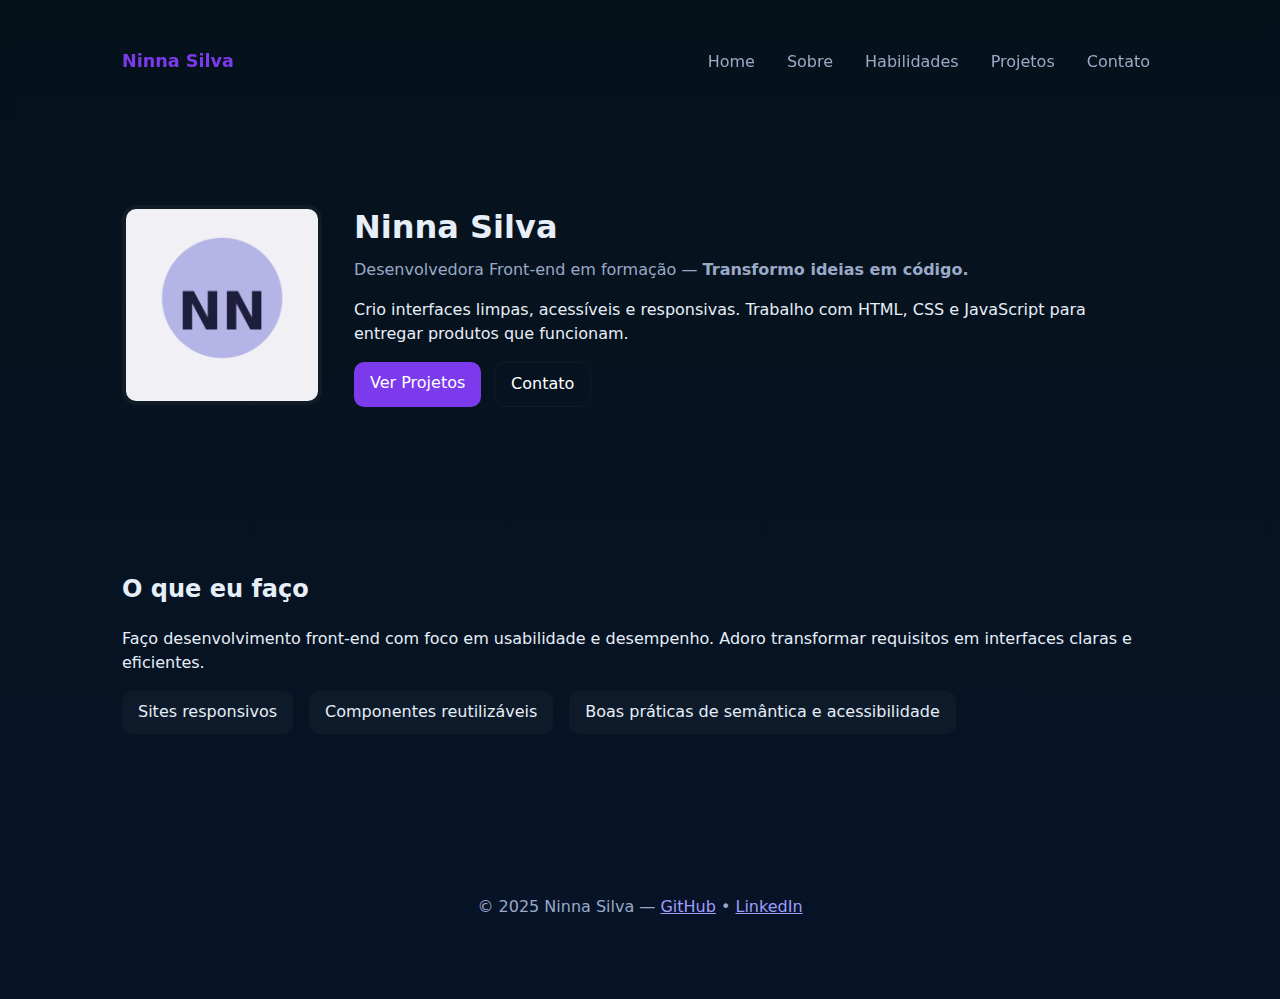
<file: index.html>
<!doctype html>
<html lang="pt-BR">
<head>
  <meta charset="utf-8" />
  <meta name="viewport" content="width=device-width,initial-scale=1" />
  <title>Portfólio — Ninna Silva</title>
  <link rel="stylesheet" href="assets/css/style.css">
  <script defer src="assets/js/main.js"></script>
</head>
<body>
  <header class="site-header">
    <div class="container header-inner">
      <a class="brand" href="index.html">Ninna Silva</a>
      <button class="nav-toggle" aria-label="Abrir menu">☰</button>
      <nav class="nav" id="main-nav">
        <a href="index.html">Home</a>
        <a href="about.html">Sobre</a>
        <a href="skills.html">Habilidades</a>
        <a href="projects.html">Projetos</a>
        <a href="contact.html">Contato</a>
      </nav>
    </div>
  </header>

  <main>
    <section class="hero">
      <div class="container hero-inner">
        <img class="profile" src="assets/img/profile.png" alt="Foto profissional de Ninna">
        <div class="hero-text">
          <h1>Ninna Silva</h1>
          <p class="lead">Desenvolvedora Front-end em formação — <strong>Transformo ideias em código.</strong></p>
          <p>Crio interfaces limpas, acessíveis e responsivas. Trabalho com HTML, CSS e JavaScript para entregar produtos que funcionam.</p>
          <div class="cta-row">
            <a class="btn" href="projects.html">Ver Projetos</a>
            <a class="btn ghost" href="contact.html">Contato</a>
          </div>
        </div>
      </div>
    </section>

    <section class="summary container">
      <h2>O que eu faço</h2>
      <p>Faço desenvolvimento front-end com foco em usabilidade e desempenho. Adoro transformar requisitos em interfaces claras e eficientes.</p>
      <ul class="highlights">
        <li>Sites responsivos</li>
        <li>Componentes reutilizáveis</li>
        <li>Boas práticas de semântica e acessibilidade</li>
      </ul>
    </section>
  </main>

  <footer class="site-footer">
    <div class="container">
      <p>© 2025 Ninna Silva — <a href="https://github.com/seu-usuario">GitHub</a> • <a href="https://www.linkedin.com/in/seu-perfil">LinkedIn</a></p>
    </div>
  </footer>
</body>
</html>
</file>
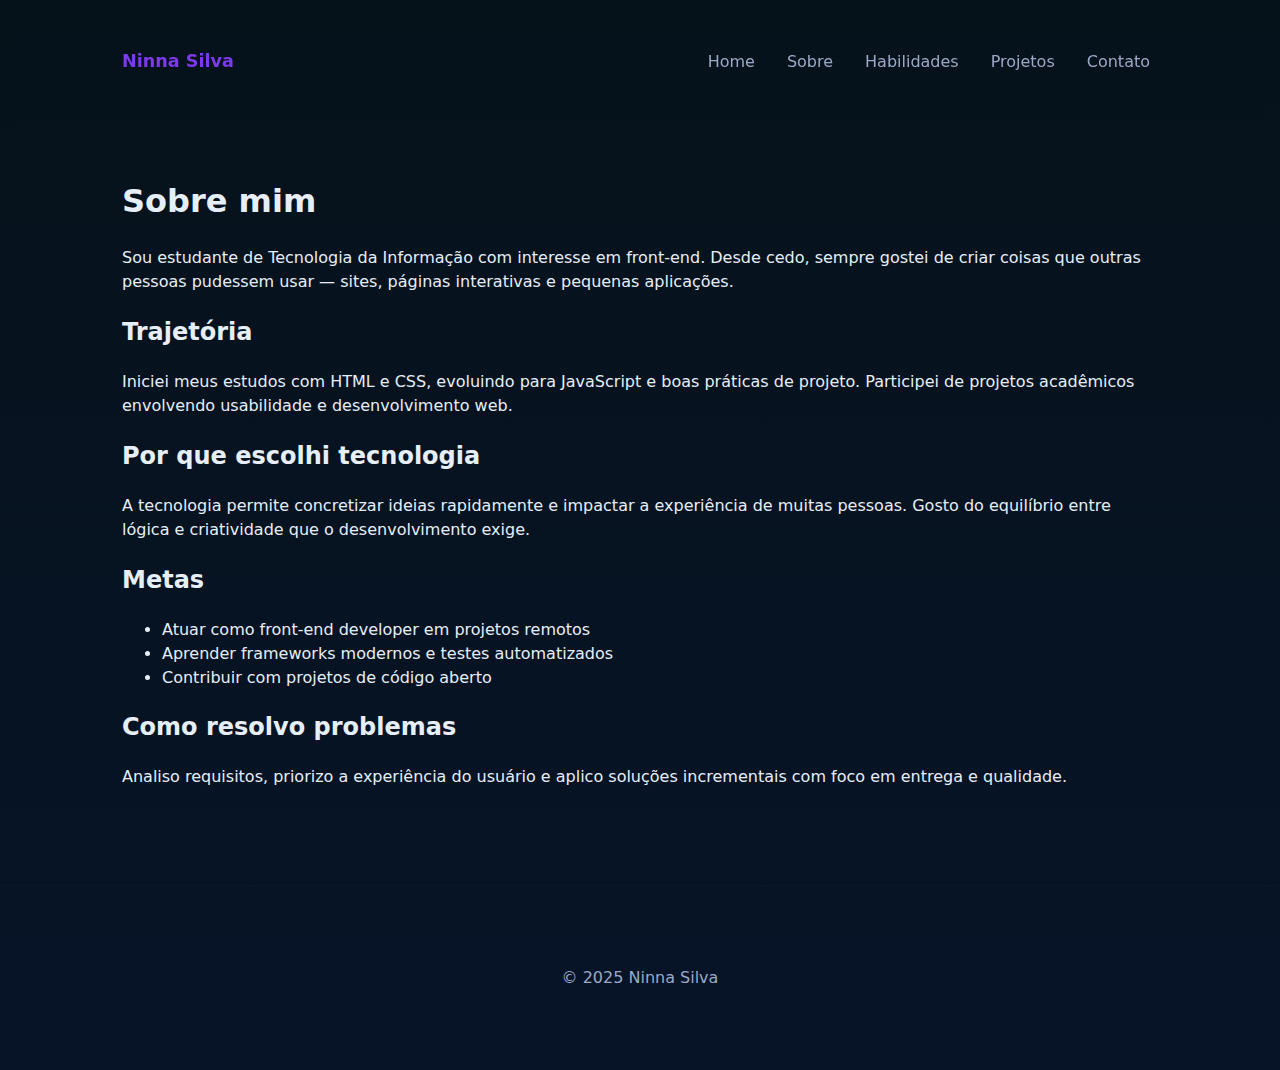
<file: about.html>
<!doctype html>
<html lang="pt-BR">
<head>
  <meta charset="utf-8" />
  <meta name="viewport" content="width=device-width,initial-scale=1" />
  <title>Sobre — Ninna Silva</title>
  <link rel="stylesheet" href="assets/css/style.css">
  <script defer src="assets/js/main.js"></script>
</head>
<body>
  <header class="site-header">
    <div class="container header-inner">
      <a class="brand" href="index.html">Ninna Silva</a>
      <button class="nav-toggle" aria-label="Abrir menu">☰</button>
      <nav class="nav" id="main-nav">
        <a href="index.html">Home</a>
        <a href="about.html">Sobre</a>
        <a href="skills.html">Habilidades</a>
        <a href="projects.html">Projetos</a>
        <a href="contact.html">Contato</a>
      </nav>
    </div>
  </header>

  <main class="container">
    <section class="about">
      <h1>Sobre mim</h1>
      <p>Sou estudante de Tecnologia da Informação com interesse em front-end. Desde cedo, sempre gostei de criar coisas que outras pessoas pudessem usar — sites, páginas interativas e pequenas aplicações.</p>
      <h2>Trajetória</h2>
      <p>Iniciei meus estudos com HTML e CSS, evoluindo para JavaScript e boas práticas de projeto. Participei de projetos acadêmicos envolvendo usabilidade e desenvolvimento web.</p>
      <h2>Por que escolhi tecnologia</h2>
      <p>A tecnologia permite concretizar ideias rapidamente e impactar a experiência de muitas pessoas. Gosto do equilíbrio entre lógica e criatividade que o desenvolvimento exige.</p>
      <h2>Metas</h2>
      <ul>
        <li>Atuar como front-end developer em projetos remotos</li>
        <li>Aprender frameworks modernos e testes automatizados</li>
        <li>Contribuir com projetos de código aberto</li>
      </ul>
      <h2>Como resolvo problemas</h2>
      <p>Analiso requisitos, priorizo a experiência do usuário e aplico soluções incrementais com foco em entrega e qualidade.</p>
    </section>
  </main>

  <footer class="site-footer">
    <div class="container"><p>© 2025 Ninna Silva</p></div>
  </footer>
</body>
</html>
</file>
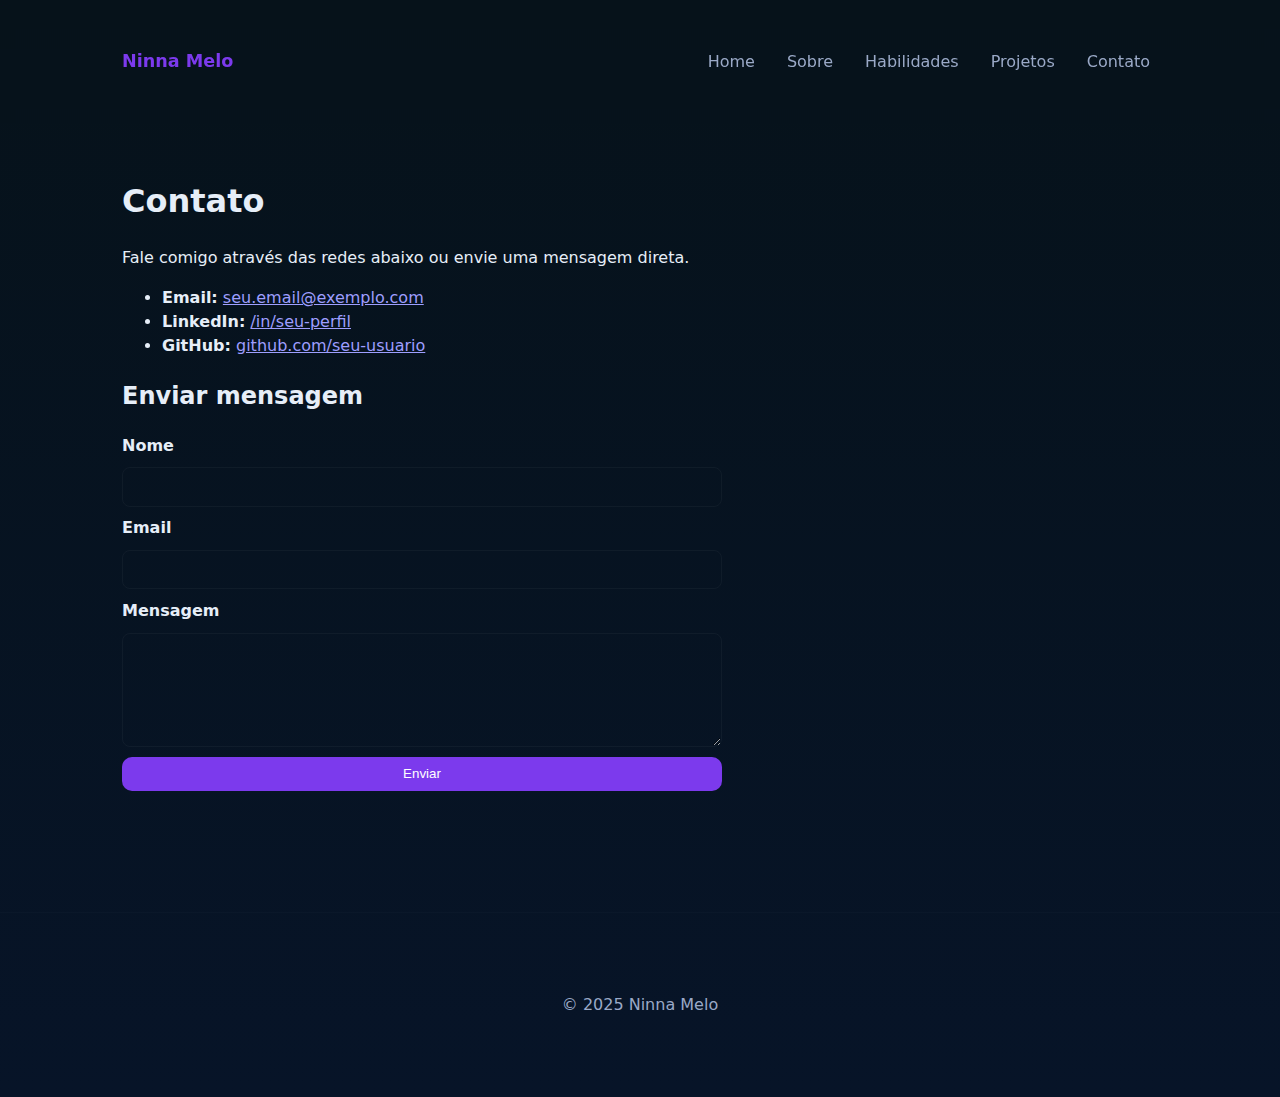
<file: contact.html>
<!doctype html>
<html lang="pt-BR">
<head>
  <meta charset="utf-8" />
  <meta name="viewport" content="width=device-width,initial-scale=1" />
  <title>Contato — Ninna Melo</title>
  <link rel="stylesheet" href="assets/css/style.css">
  <script defer src="assets/js/main.js"></script>
</head>
<body>
  <header class="site-header">
    <div class="container header-inner">
      <a class="brand" href="index.html">Ninna Melo</a>
      <button class="nav-toggle" aria-label="Abrir menu">☰</button>
      <nav class="nav" id="main-nav">
        <a href="index.html">Home</a>
        <a href="about.html">Sobre</a>
        <a href="skills.html">Habilidades</a>
        <a href="projects.html">Projetos</a>
        <a href="contact.html">Contato</a>
      </nav>
    </div>
  </header>

  <main class="container">
    <h1>Contato</h1>
    <p>Fale comigo através das redes abaixo ou envie uma mensagem direta.</p>
    <ul class="contact-list">
      <li><strong>Email:</strong> <a href="mailto:seu.email@exemplo.com">seu.email@exemplo.com</a></li>
      <li><strong>LinkedIn:</strong> <a href="https://www.linkedin.com/in/seu-perfil">/in/seu-perfil</a></li>
      <li><strong>GitHub:</strong> <a href="https://github.com/seu-usuario">github.com/seu-usuario</a></li>
    </ul>

    <h2>Enviar mensagem</h2>
    <form id="contact-form">
      <label for="name">Nome</label>
      <input id="name" name="name" required>
      <label for="email">Email</label>
      <input id="email" name="email" type="email" required>
      <label for="message">Mensagem</label>
      <textarea id="message" name="message" rows="6" required></textarea>
      <button class="btn" type="submit">Enviar</button>
      <p id="form-status" aria-live="polite"></p>
    </form>
  </main>

  <footer class="site-footer">
    <div class="container"><p>© 2025 Ninna Melo</p></div>
  </footer>
</body>
</html>
</file>
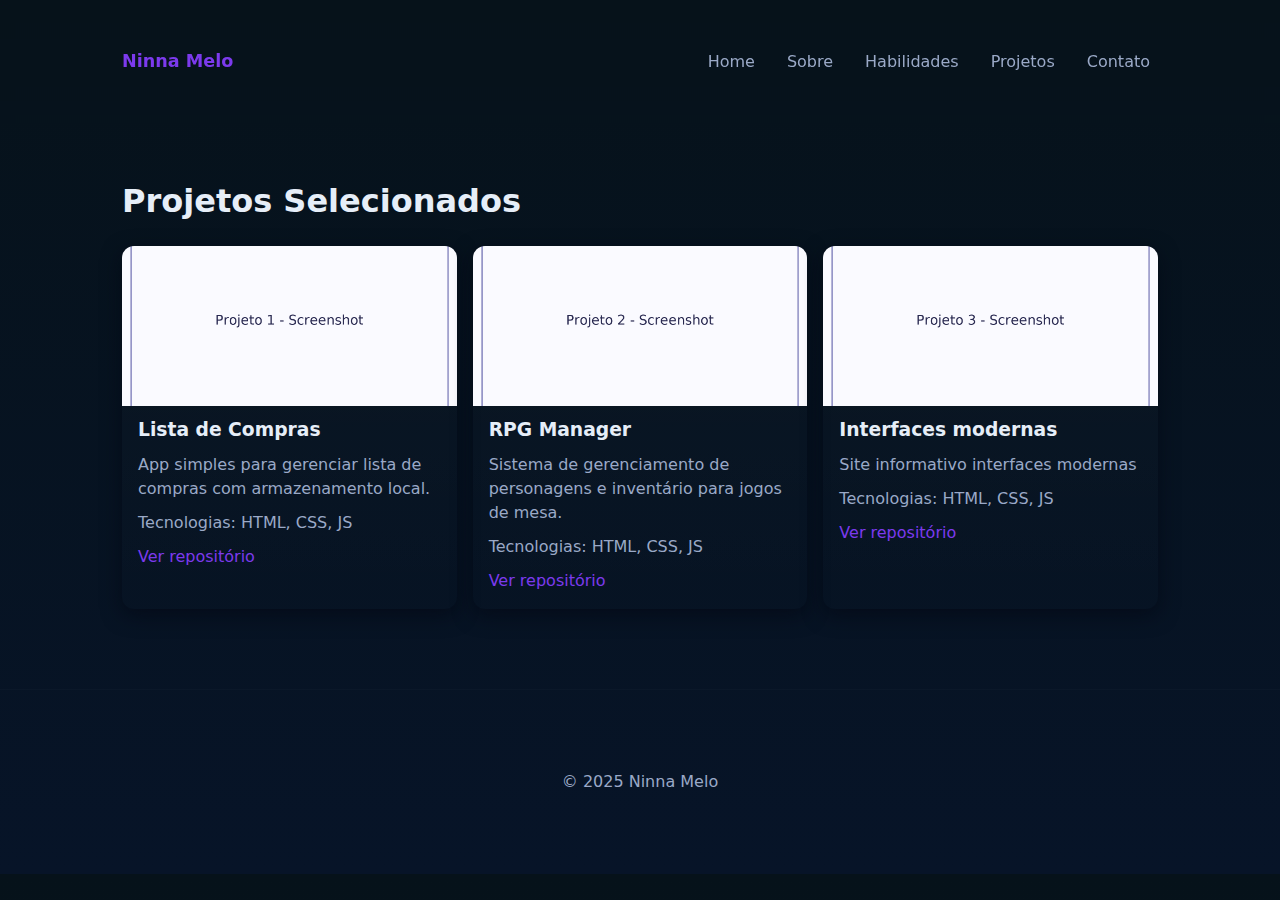
<file: projects.html>
<!doctype html>
<html lang="pt-BR">
<head>
  <meta charset="utf-8" />
  <meta name="viewport" content="width=device-width,initial-scale=1" />
  <title>Projetos — Ninna Melo</title>
  <link rel="stylesheet" href="assets/css/style.css">
  <script defer src="assets/js/main.js"></script>
</head>
<body>
  <header class="site-header">
    <div class="container header-inner">
      <a class="brand" href="index.html">Ninna Melo</a>
      <button class="nav-toggle" aria-label="Abrir menu">☰</button>
      <nav class="nav" id="main-nav">
        <a href="index.html">Home</a>
        <a href="about.html">Sobre</a>
        <a href="skills.html">Habilidades</a>
        <a href="projects.html">Projetos</a>
        <a href="contact.html">Contato</a>
      </nav>
    </div>
  </header>

  <main class="container">
    <h1>Projetos Selecionados</h1>
    <div class="projects-grid">
      <article class="card">
        <img src="projects/proj1.png" alt="Projeto 1 screenshot">
        <h3>Lista de Compras</h3>
        <p>App simples para gerenciar lista de compras com armazenamento local.</p>
        <p class="meta">Tecnologias: HTML, CSS, JS</p>
        <a class="repo" href="https://ninna108.github.io/lista_de_compras/" target="_blank">Ver repositório</a>
      </article>

      <article class="card">
        <img src="projects/proj2.png" alt="Projeto 2 screenshot">
        <h3>RPG Manager</h3>
        <p>Sistema de gerenciamento de personagens e inventário para jogos de mesa.</p>
        <p class="meta">Tecnologias: HTML, CSS, JS</p>
        <a class="repo" href="https://ninna108.github.io/Entrega_CSS3/" target="_blank">Ver repositório</a>
      </article>

      <article class="card">
        <img src="projects/proj3.png" alt="Projeto 3 screenshot">
        <h3>Interfaces modernas</h3>
        <p>Site informativo interfaces modernas</p>
        <p class="meta">Tecnologias: HTML, CSS, JS</p>
        <a class="repo" href="https://ninna108.github.io/Entrega_CSS3_site/" target="_blank">Ver repositório</a>
      </article>
    </div>
  </main>

  <footer class="site-footer">
    <div class="container"><p>© 2025 Ninna Melo</p></div>
  </footer>
</body>
</html>
</file>
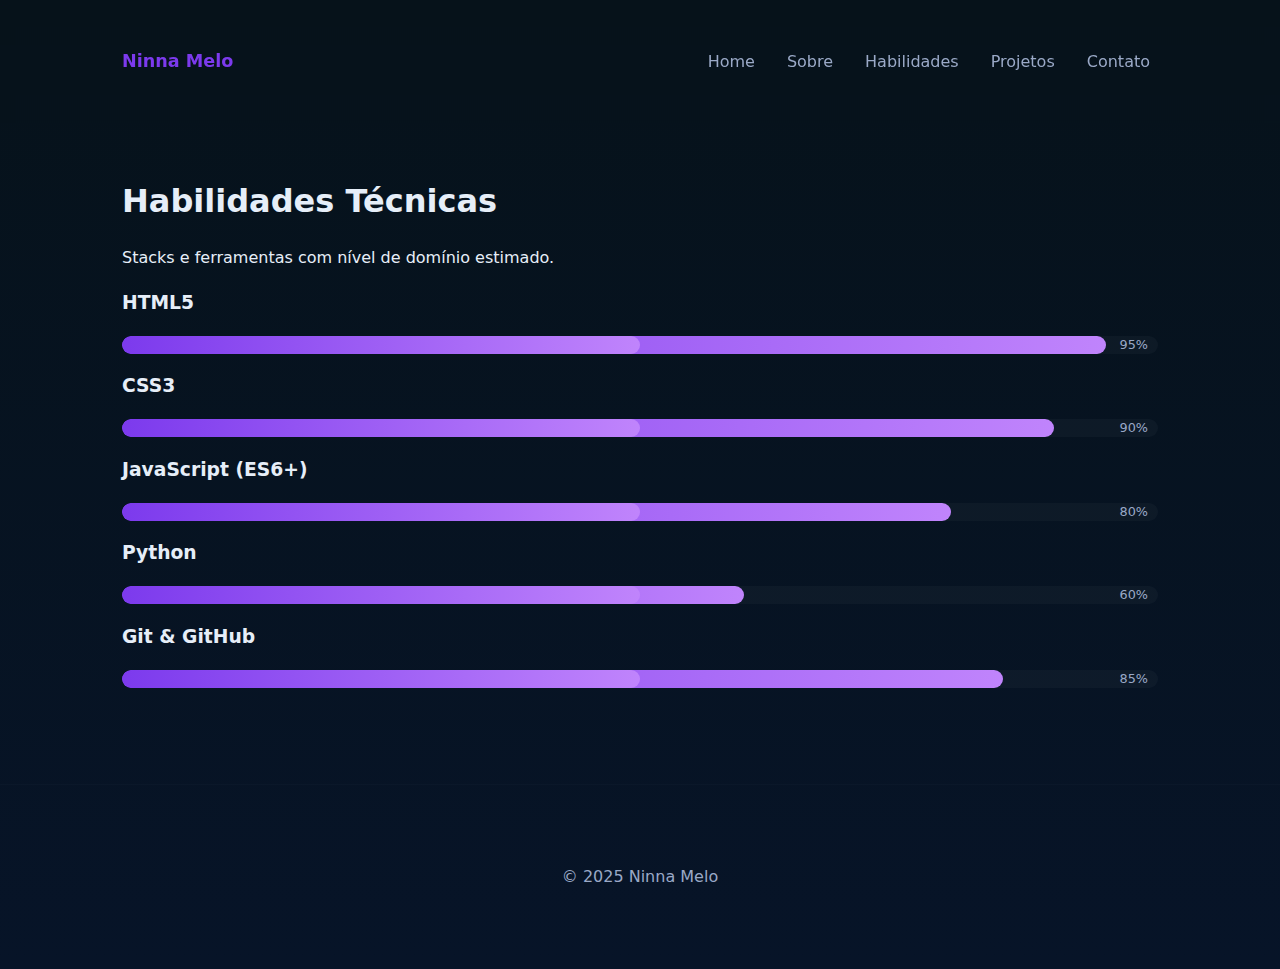
<file: skills.html>
<!doctype html>
<html lang="pt-BR">
<head>
  <meta charset="utf-8" />
  <meta name="viewport" content="width=device-width,initial-scale=1" />
  <title>Habilidades — Ninna Melo</title>
  <link rel="stylesheet" href="assets/css/style.css">
  <script defer src="assets/js/main.js"></script>
</head>
<body>
  <header class="site-header">
    <div class="container header-inner">
      <a class="brand" href="index.html">Ninna Melo</a>
      <button class="nav-toggle" aria-label="Abrir menu">☰</button>
      <nav class="nav" id="main-nav">
        <a href="index.html">Home</a>
        <a href="about.html">Sobre</a>
        <a href="skills.html">Habilidades</a>
        <a href="projects.html">Projetos</a>
        <a href="contact.html">Contato</a>
      </nav>
    </div>
  </header>

  <main class="container">
    <section>
      <h1>Habilidades Técnicas</h1>
      <p>Stacks e ferramentas com nível de domínio estimado.</p>

      <div class="skill">
        <h3>HTML5</h3>
        <div class="progress" data-value="95"><span>95%</span></div>
      </div>

      <div class="skill">
        <h3>CSS3</h3>
        <div class="progress" data-value="90"><span>90%</span></div>
      </div>

      <div class="skill">
        <h3>JavaScript (ES6+)</h3>
        <div class="progress" data-value="80"><span>80%</span></div>
      </div>

      <div class="skill">
        <h3>Python</h3>
        <div class="progress" data-value="60"><span>60%</span></div>
      </div>

      <div class="skill">
        <h3>Git & GitHub</h3>
        <div class="progress" data-value="85"><span>85%</span></div>
      </div>
    </section>
  </main>

  <footer class="site-footer">
    <div class="container"><p>© 2025 Ninna Melo</p></div>
  </footer>
</body>
</html>
</file>
<file: assets/css/style.css>
/* Minimal, modern responsive style */
:root{
  --bg: #0f1724;
  --card: #0b1220;
  --muted: #9aa9c7;
  --accent: #7c3aed;
  --glass: rgba(255,255,255,0.03);
  --radius: 12px;
  color-scheme: dark;
}
*{box-sizing:border-box}
body{
  margin:0;
  font-family: Inter, system-ui, -apple-system, "Segoe UI", Roboto, "Helvetica Neue", Arial;
  background: linear-gradient(180deg,#06121a 0%, #071428 100%);
  color: #e6eef8;
  line-height:1.5;
  -webkit-font-smoothing:antialiased;
}
.container{max-width:1100px;margin:0 auto;padding:2rem;}
.header-inner{display:flex;align-items:center;justify-content:space-between;gap:1rem}
.site-header{backdrop-filter: blur(6px);padding:0.8rem 0}
.brand{font-weight:700;color:var(--accent);text-decoration:none;font-size:1.1rem}
.nav{display:flex;gap:1rem;align-items:center}
.nav a{color:var(--muted);text-decoration:none;padding:0.3rem 0.5rem;border-radius:8px}
.nav a:hover{color:#fff;background:var(--glass)}
.nav-toggle{display:none;background:none;border:0;color:inherit;font-size:1.3rem}

/* Hero */
.hero{padding:3rem 0}
.hero-inner{display:flex;gap:2rem;align-items:center}
.profile{width:200px;height:200px;object-fit:cover;border-radius:14px;border:4px solid rgba(255,255,255,0.04)}
.hero-text h1{margin:0 0 0.4rem 0;font-size:2rem}
.lead{margin:0 0 1rem 0;color:var(--muted)}
.cta-row{display:flex;gap:0.8rem;margin-top:1rem}
.btn{background:var(--accent);color:white;padding:0.6rem 1rem;border-radius:10px;text-decoration:none;border:0;display:inline-block}
.btn.ghost{background:transparent;border:1px solid rgba(255,255,255,0.04)}
.summary{margin-top:2rem}
.highlights{display:flex;gap:1rem;list-style:none;padding:0;margin:1rem 0 0 0}
.highlights li{background:var(--glass);padding:0.6rem 1rem;border-radius:10px}

/* Cards grid */
.projects-grid{display:grid;grid-template-columns:repeat(auto-fit,minmax(260px,1fr));gap:1rem;margin-top:1rem}
.card{background:linear-gradient(180deg, rgba(255,255,255,0.02), transparent);padding:0;border-radius:12px;overflow:hidden;box-shadow:0 6px 20px rgba(3,7,18,0.6)}
.card img{width:100%;height:160px;object-fit:cover;display:block}
.card h3{margin:0.6rem 1rem}
.card p{margin:0 1rem 0.6rem 1rem;color:var(--muted)}
.card .repo{display:inline-block;margin:0 1rem 1rem 1rem;text-decoration:none;color:var(--accent)}

/* Skills */
.skill{margin:1rem 0}
.progress{background:rgba(255,255,255,0.03);height:18px;border-radius:999px;position:relative;overflow:hidden}
.progress span{position:absolute;right:10px;top:0;font-size:0.8rem;line-height:18px;color:var(--muted)}
.progress::after{content:'';position:absolute;left:0;top:0;bottom:0;width:50%;background:linear-gradient(90deg,var(--accent), #c084fc);border-radius:999px;transition:width 800ms ease}

/* Contact form */
form{display:grid;gap:0.6rem;max-width:600px}
input,textarea{padding:0.7rem;border-radius:8px;border:1px solid rgba(255,255,255,0.04);background:transparent;color:inherit}
label{font-weight:600}

/* Footer */
.site-footer{padding:2rem 0;color:var(--muted);text-align:center;border-top:1px solid rgba(255,255,255,0.02);margin-top:3rem}

/* Responsive */
@media (max-width:800px){
  .hero-inner{flex-direction:column;align-items:center;text-align:center}
  .nav{display:none;flex-direction:column;position:absolute;right:1rem;top:68px;background:rgba(2,6,12,0.7);padding:1rem;border-radius:10px}
  .nav-toggle{display:block}
  .container{padding:1rem}
}

/* Utilities */
.hidden{display:none}
</file>
